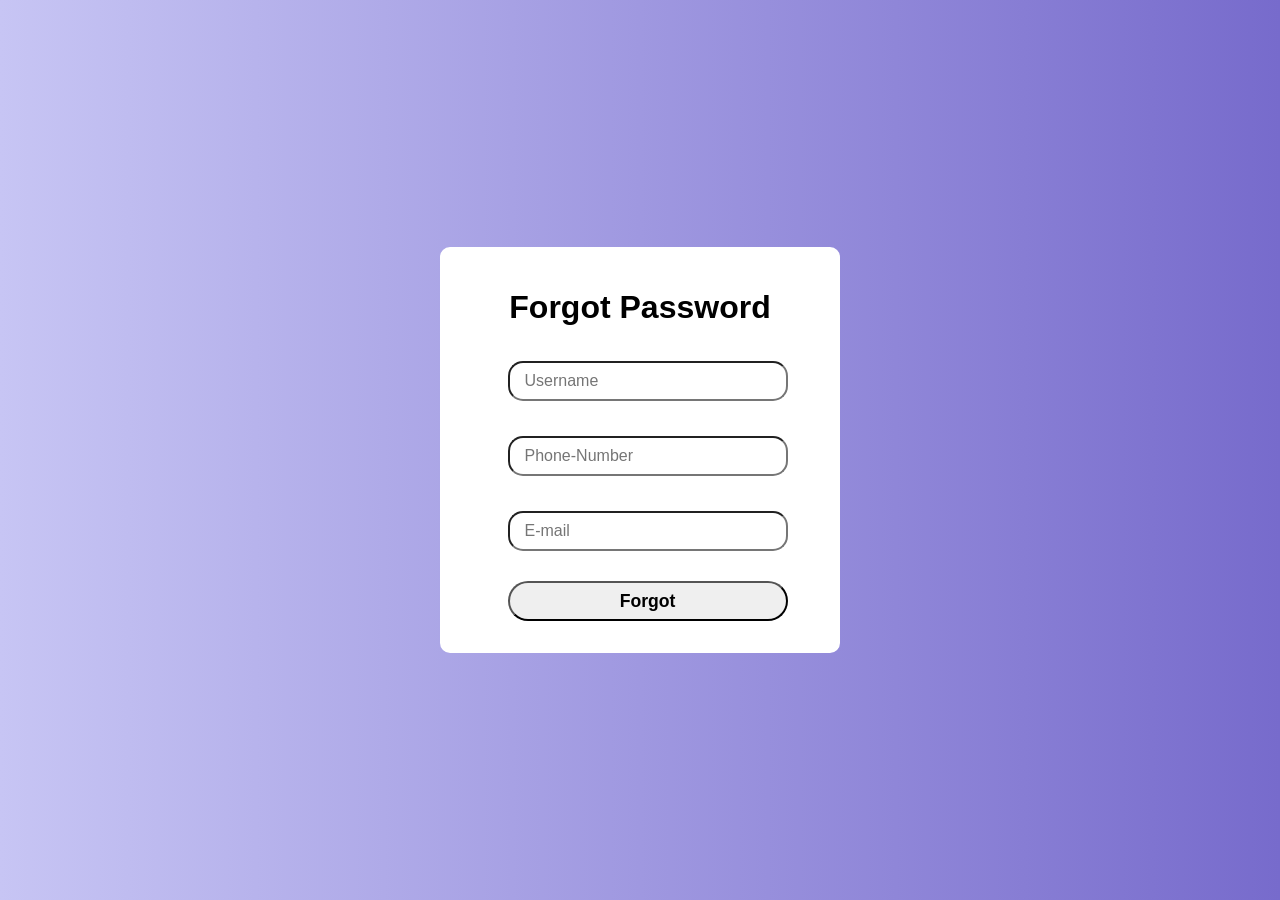
<file: forgot.html>
<!DOCTYPE html>
<html lang="en">
<head>
    <meta charset="UTF-8">
    <meta name="viewport" content="width=device-width, initial-scale=1.0">
    <title>Document</title>
    <link rel="stylesheet" href="forgot.css">
</head>
<body>
    <div class="container">
        <form>
           <h1>Forgot Password</h1>
            <div class="input-box">
                <input type="text" placeholder="Username" required>
                <i class="fa-solid fa-user"></i>
            </div>    
    
        
            <div class="input-box" >
                <input type="number" placeholder="Phone-Number" required>
                <i class="fa-solid fa-user"></i>
            </div>    
            
            <div class="input-box">
                <input type="email" placeholder="E-mail" required>
                <i class="fa-solid fa-user"></i>
            </div>    
            
            <button class="btn">Forgot</button>

        </form>
    </div>
</body>
</html>
</file>
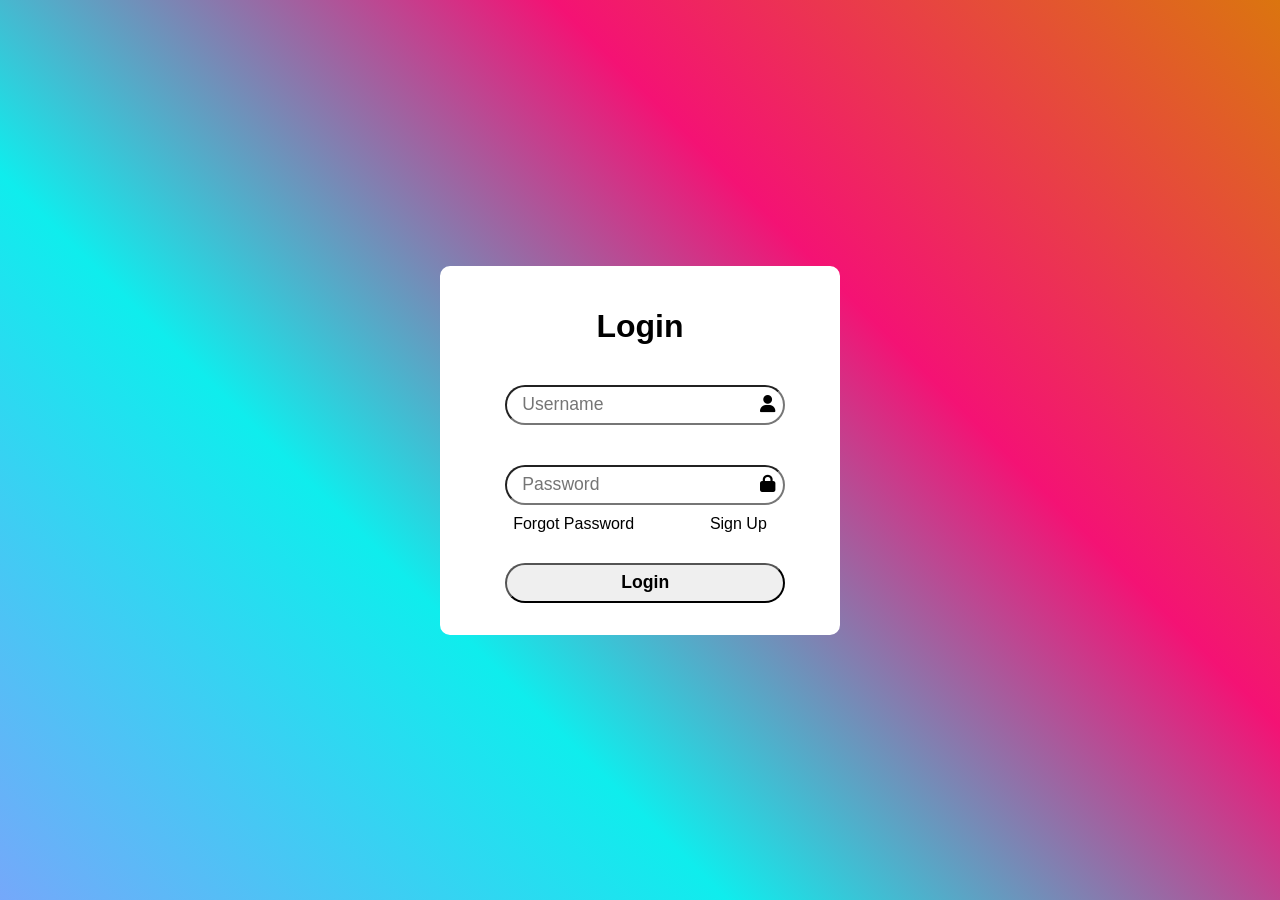
<file: login.html>
<!DOCTYPE html>
<html lang="en">
<head>
    <meta charset="UTF-8">
    <meta name="viewport" content="width=device-width, initial-scale=1.0">
    <title>Login</title>
    <link rel="stylesheet" href="https://cdnjs.cloudflare.com/ajax/libs/font-awesome/6.4.0/css/all.min.css" integrity="sha512-iecdLmaskl7CVkqkXNQ/ZH/XLlvWZOJyj7Yy7tcenmpD1ypASozpmT/E0iPtmFIB46ZmdtAc9eNBvH0H/ZpiBw==" crossorigin="anonymous" referrerpolicy="no-referrer" />
    <link rel="stylesheet" href="login.css">
</head>
<body>
<div class="container">

<form>
<h1> Login </h1> 

<div class="input-box">
    <input type="text" placeholder="Username" required>
    <i class="fa-solid fa-user"></i>
</div>    

<div class="input-box">
    <input type="password" placeholder="Password" required>
    <i class="fa-solid fa-lock"></i>
</div>    

<div class="forgot">
    <a href="forgot.html"> Forgot Password </a>
    <a href="signup1.html"> Sign Up  </a>
</div>

<button class="btn">Login</button>

</form>

</div>    
</body>
</html>
</file>
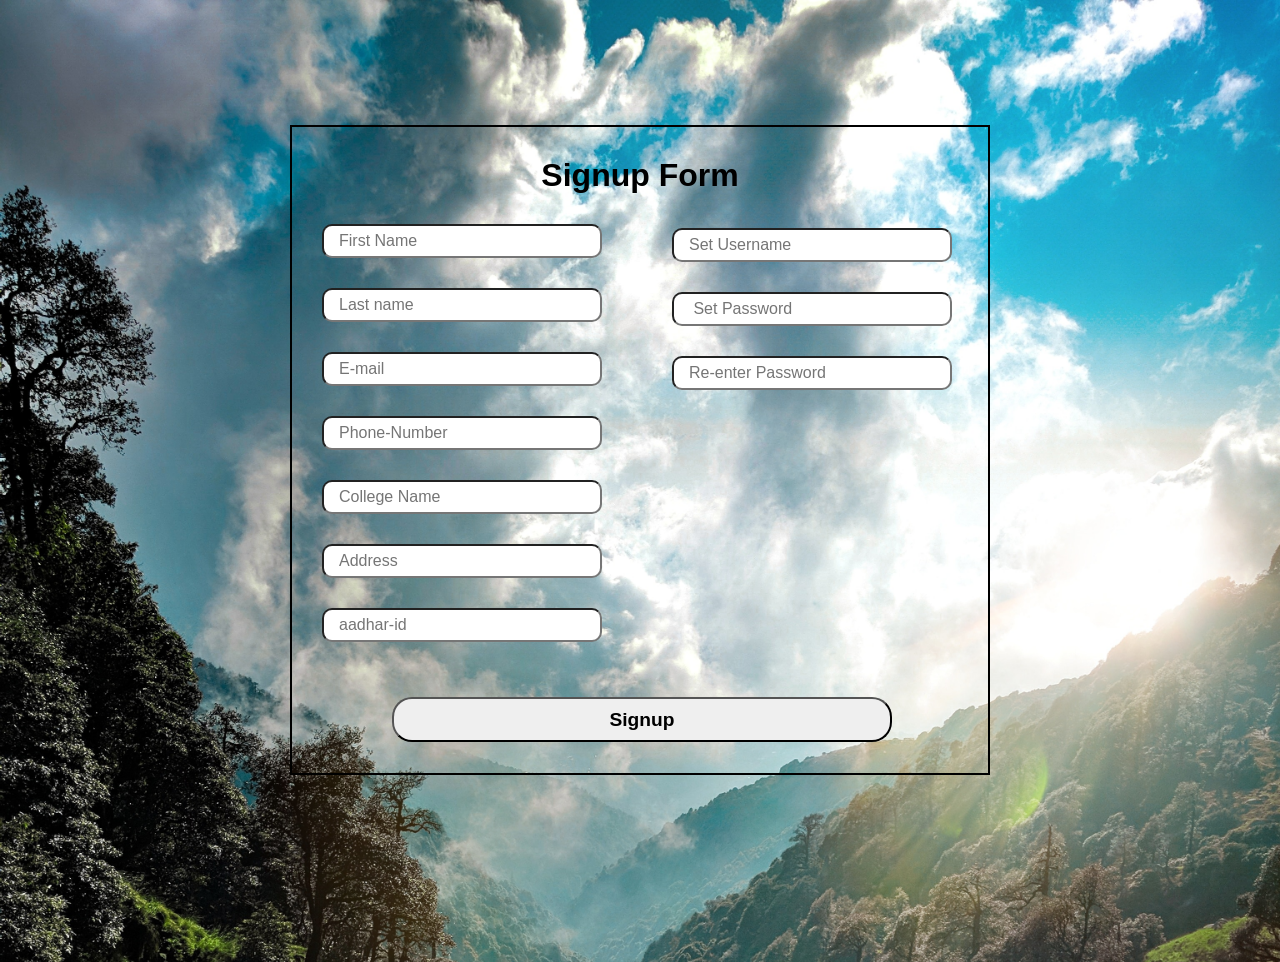
<file: signup1.html>
<!DOCTYPE html>
<html lang="en">
<head>
    <meta charset="UTF-8">
    <meta name="viewport" content="width=device-width, initial-scale=1.0">
    <title>Document</title>
    <link rel="stylesheet" href="signup1.css">
</head>
<body>
    <div class="container">
       <form>
        <h1> Signup Form </h1> 
       
        <div class="input-box">
            <input type="text" placeholder="First Name" required>
            <i class="fa-solid fa-user"></i>
        </div>    
        
        <div class="input-box">
            <input type="text" placeholder="Last name" required>
            <i class="fa-solid fa-user"></i>
        </div>    

        <div class="input-box">
            <input type="email" placeholder="E-mail" required>
            <i class="fa-solid fa-user"></i>
        </div>    
        
        <div class="input-box" >
            <input type="number" placeholder="Phone-Number" required>
            <i class="fa-solid fa-user"></i>
        </div>    
        
          

        <div class="input-box">
            <input type="text" placeholder="College Name " required>
            <i class="fa-solid fa-user"></i>
        </div>    
        
        <div class="input-box">
            <input type="text" placeholder="Address" required>
            <i class="fa-solid fa-user"></i>
        </div>    
        
        <div class="input-box">
            <input type="number" placeholder="aadhar-id" required>
            <i class="fa-solid fa-user"></i>
        </div>    
        
        
        <div class="box">
            <div class="input-box2">
                <input type="text" placeholder="Set Username" required>
                <i class="fa-solid fa-user"></i>
            </div>    
            
            <div class="input-box2">
                <input type="password" placeholder=" Set Password" required>
                <i class="fa-solid fa-lock"></i>
            </div>    
            
            <div class="input-box2">
                <input type="password" placeholder="Re-enter Password" required>
                <i class="fa-solid fa-lock"></i>
            </div>    
            </div>

            <button class="btn">Signup</button>

       </form>   
    </div>
</body>
</html>
</file>
<file: forgot.css>
*{
    padding: 0;
    margin: 0;
    box-sizing: border-box;
    font-family: "poppins",sans-serif;
}

body{
    display: flex;
    justify-content: center;
    align-items: center;
    height: 100vh;
    background: linear-gradient(90deg,#c7c5f4, #776bcc);


}


.container{
    border: 2px solid white;
    width: 400px;
    display: flex;
    justify-content: center;
    align-items: center;
    border-radius: 10px;
    background-color: white;
}
.container h1{
    margin-top: 40px ;
    font-size: 2rem;
    text-align: center;
}

.container .input-box{

    margin-top: 15px;
}
.container .input-box input{
    height: 40px;
    margin: 20px 0px 0px 15px;
    width: 280px;
    font-size: 1rem;
    border-radius: 15px;
    padding: 15px;
}


.container .input-box input:hover{
    border: 3px solid black;
    
}
.btn{
    height: 40px;
    margin: 30px 0px 30px 15px;
    width: 280px;
    font-size: 1.1rem;
    border-radius: 20px;
    font-weight: 600;
}
.btn:hover{
    background-color: rgb(70, 21, 186);
    transform: scale(0.3px);
    color: white;
}
</file>
<file: login.css>
*{
    padding: 0;
    margin: 0;
    box-sizing: border-box;
    font-family: "poppins",sans-serif;
}

body{
    display: flex;
    justify-content: center;
    align-items: center;
    height: 100vh;
    background: linear-gradient(45deg,rgb(117, 168, 250), rgb(15, 237, 237), rgb(244, 18, 116), rgb(219, 117, 15));

}

.container{
    border: 2px solid white;
    width: 400px;
    display: flex;
    justify-content: center;
    align-items: center;
    border-radius: 10px;
    background-color: white;
}
.container h1{
    margin-top: 40px ;
    font-size: 2rem;
    text-align: center;
}

.container .input-box{

    margin-top: 20px;
}
.container .input-box input{
    height: 40px;
    margin: 20px 0px 0px 30px;
    width: 280px;
    font-size: 1.1rem;
    border-radius: 20px;
    padding: 15px;
}

.container .input-box input:hover{
   transform: scale(0.3px);
}
.container .input-box i{
    font-size: 1.1rem;
    position: relative;
    right: 30px;
}

.forgot{
    display: flex;
    justify-content: space-around;

}

.forgot a{
    margin-top: 10px;
    text-decoration: none;
    color: black;
}

.forgot a:hover{
    color:blue;
    font-weight: 600;
}

.btn{
    height: 40px;
    margin: 30px 0px 30px 30px;
    width: 280px;
    font-size: 1.1rem;
    border-radius: 20px;
    font-weight: 600;
}
.btn:hover{
    background-color: rgb(70, 21, 186);
    transform: scale(0.3px);
    color: white;
}
</file>
<file: signup1.css>
*{
    padding: 0;
    margin: 0;
    box-sizing: border-box;
    font-family: "poppins",sans-serif;
}

body{
    display: flex;
    justify-content: center;
    align-items: center;
    height: 100vh;
    
    background-image: url("mountain.jpg");
    background-size: cover;

}

.container{
    border: 2px solid black;

    width: 700px;
    height: 650px; 

}

.container h1{
    margin-top: 30px ;
    font-size: 2rem;
    text-align: center;
}

.container .input-box{

    margin-top: 15px;
}
.container .input-box input{
    height: 30px;
    margin: 15px 0px 0px 30px;
    width: 280px;
    font-size: 1rem;
    border-radius: 10px;
    padding: 15px;
}
.container .input-box input:hover{
    border: 2px solid black;
    
}
.container .box{

    width: 350px;
    position: relative;
    left: 350px;
    bottom: 444px;
    height: 200px;

   

}
.container .input-box2{

    margin-top: 15px;
}
.input-box2 input{
    height: 30px;
    margin: 15px 0px 0px 30px;
    width: 280px;
    font-size: 1rem;
    border-radius: 10px;
    padding: 15px;
}
.input-box2 input:hover{
    border: 2px solid black;
}
.btn{
    height: 45px;
    margin: 30px 0px 30px 30px;
    width: 500px;
    position: relative;
    bottom: 190px;
    left: 70px;
    font-size: 1.2rem;
    border-radius: 20px;
    font-weight: 600;

}
.btn:hover{
    background-color: rgb(70, 21, 186);
    transform: scale(0.3px);
    color: white;
}
</file>
